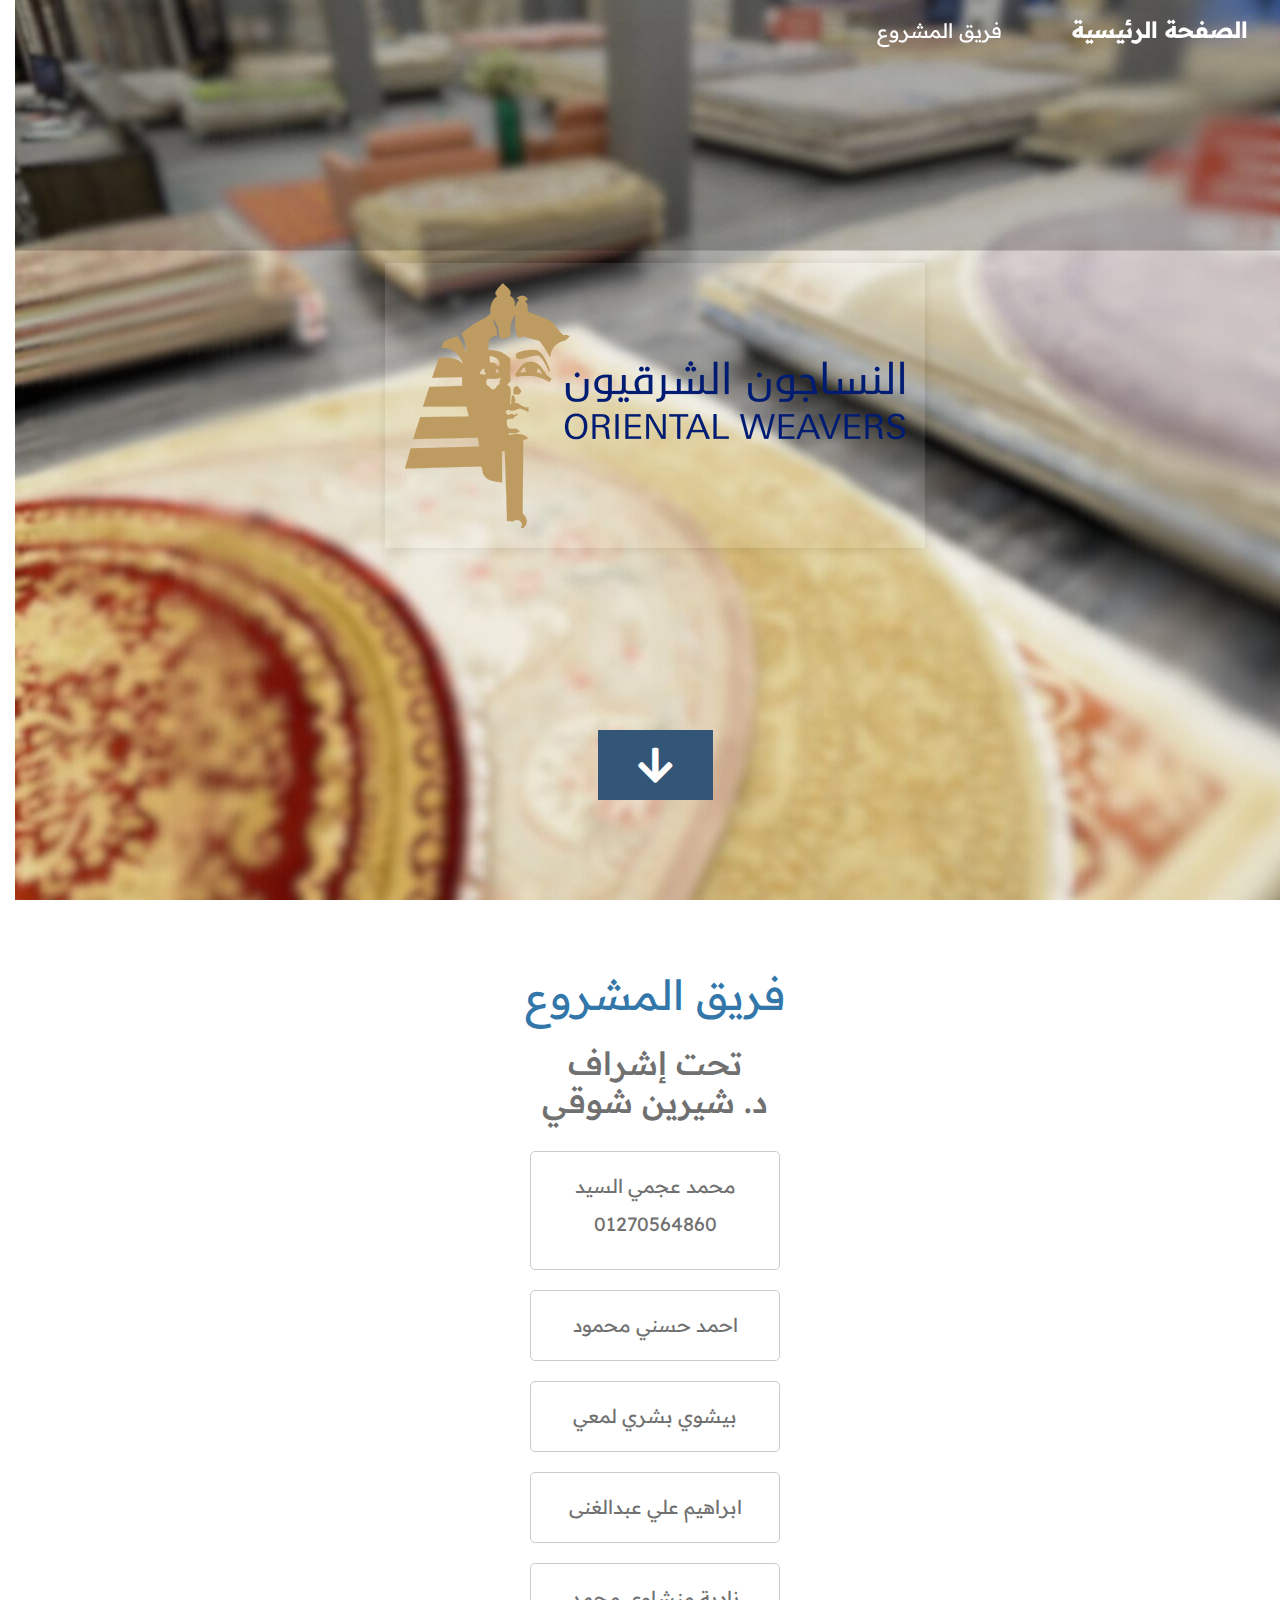
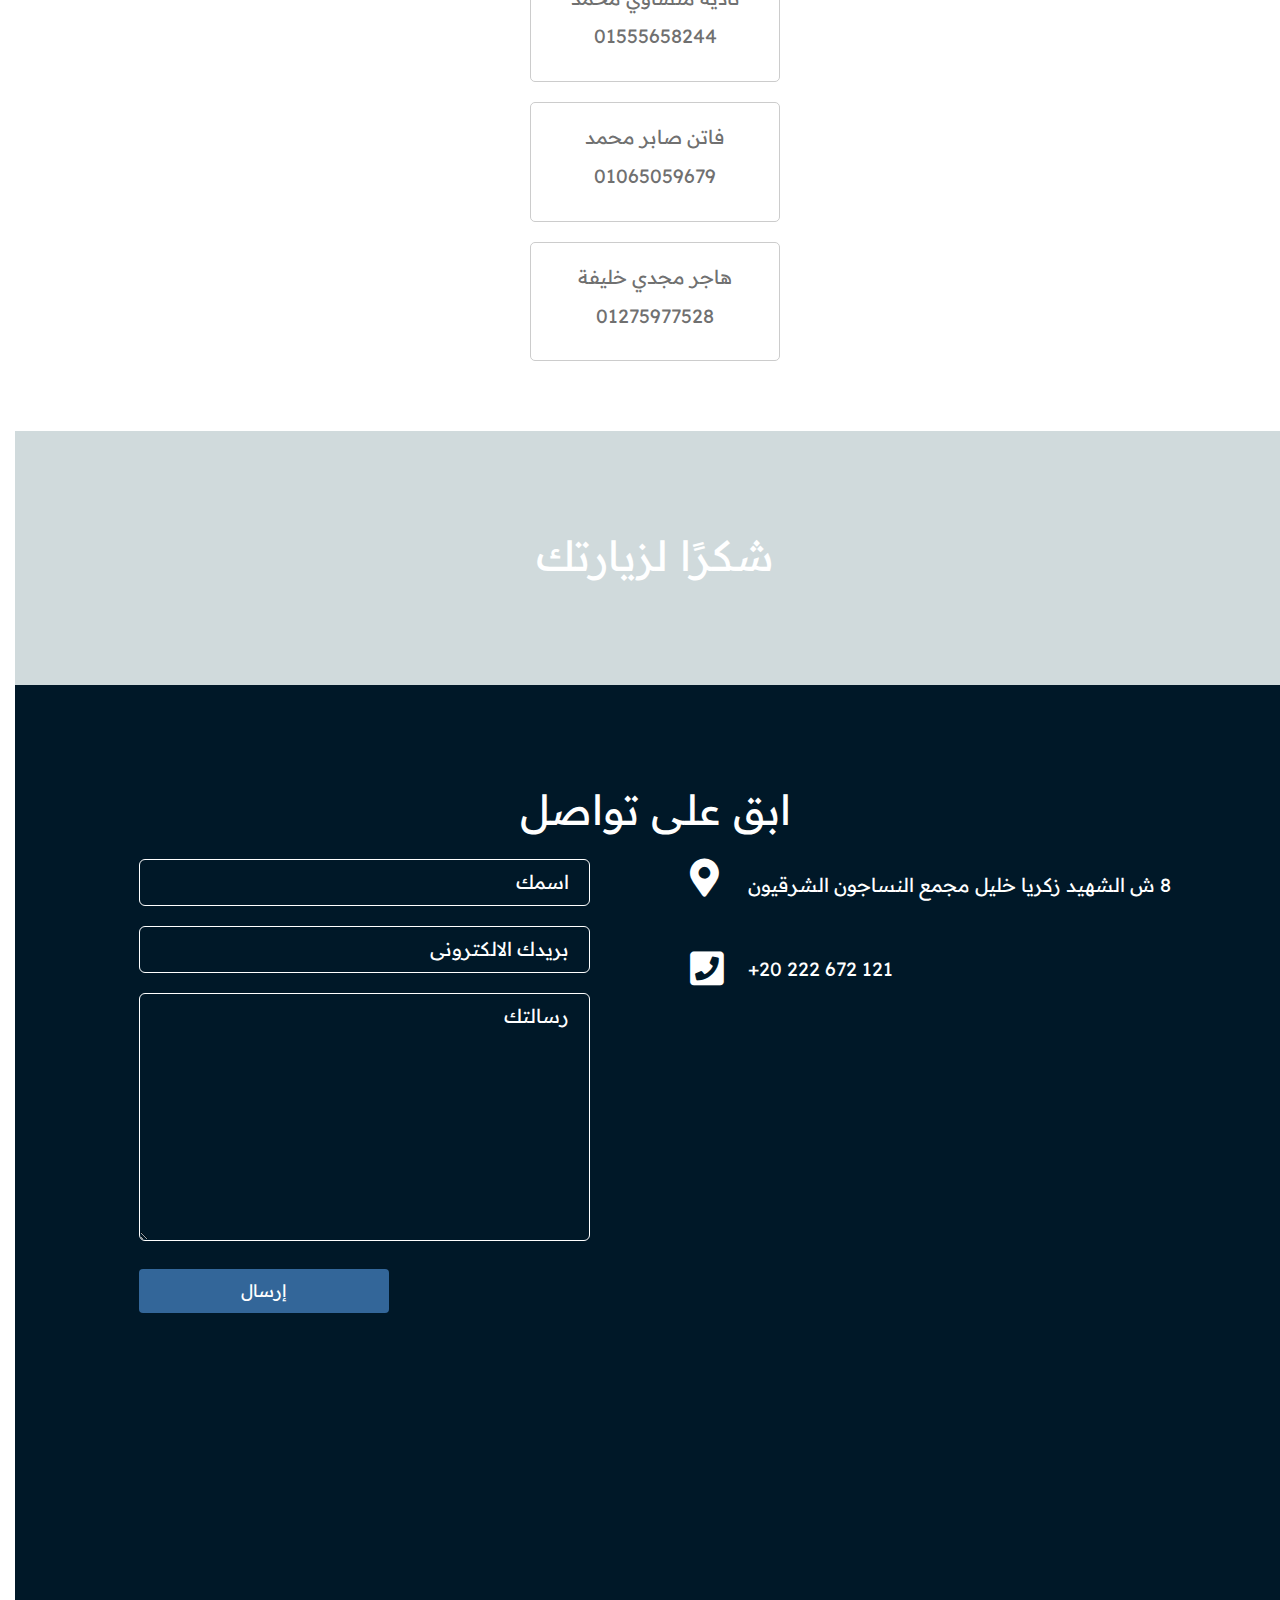
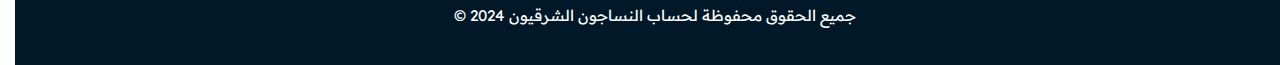
<file: team.html>
<!DOCTYPE html>
<html lang="ar" dir="rtl">

<head>
  <meta charset="UTF-8" />
  <meta name="viewport" content="width=device-width, initial-scale=1.0" />
  <meta http-equiv="X-UA-Compatible" content="ie=edge" />
  <title>النساجون الشرقيون</title>

  <link rel="stylesheet" href="fontawesome-5.5/css/all.min.css" />
  <link rel="stylesheet" href="slick/slick.css">
  <link rel="stylesheet" href="slick/slick-theme.css">
  <link rel="stylesheet" href="magnific-popup/magnific-popup.css">
  <link rel="stylesheet" href="css/bootstrap.min.css" />
  <link rel="stylesheet"
    href="https://fonts.googleapis.com/css2?family=Material+Symbols+Outlined:opsz,wght,FILL,GRAD@24,400,0,0" />
  <link href="https://fonts.googleapis.com/css2?family=Readex+Pro:wght@160..700&display=swap" rel="stylesheet">

  <link rel="stylesheet" href="css/other.css" />
  <link rel="stylesheet" href="./css/main.css">
  <link rel="stylesheet" href="./css/team.css">

  <link rel="icon" type="image/png" href="./img//fav-icon.png">
</head>

<body>
  <!-- Hero section -->
  <section id="infinite" class="text-white tm-font-big tm-parallax">
    <!-- Navigation -->
    <nav class="navbar navbar-expand-md tm-navbar" id="tmNav">
      <div class="container">
        <div class="tm-next">
          <a href="./index.html" class="navbar-brand">الصفحة الرئيسية</a>
        </div>

        <button class="navbar-toggler" type="button" data-toggle="collapse" data-target="#navbarSupportedContent"
          aria-controls="navbarSupportedContent" aria-expanded="false" aria-label="Toggle navigation">
          <i class="fas fa-bars navbar-toggler-icon"></i>
        </button>
        <div class="collapse navbar-collapse" id="navbarSupportedContent">
          <ul class="navbar-nav ml-auto">
            <li class="nav-item">
              <a class="nav-link tm-nav-link" href="#team">فريق المشروع</a>
            </li>
          </ul>
        </div>
      </div>
    </nav>

    <div class="text-center tm-hero-text-container">
      <div class="tm-hero-text-container-inner">
        <img src="./img/logo.png" alt="El-Nsagoon Logo" class="logo">
      </div>
    </div>

    <div class="tm-next tm-intro-next">
      <a href="#team" class="text-center tm-down-arrow-link">
        <i class="fas fa-2x fa-arrow-down tm-down-arrow"></i>
      </a>
    </div>
  </section>

  <section id="team" class="arabic">
    <div class="row tm-content-box"><!-- first row -->
      <div class="col-lg-12 col-xl-12">
        <div class="tm-intro-text-container" style="text-align: center; padding-top: 50px;">
          <h3 class="tm-text-primary mb-4 tm-section-title">فريق المشروع</h3>
          <h2>تحت إشراف <br> د. شيرين شوقي</h2>

          <div class="flex-container">
            <div>
              محمد عجمي السيد
              <div>
                01270564860
              </div>
            </div>
            <div>
              احمد حسني محمود
            </div>
            <div>
              بيشوي بشري لمعي
            </div>
            <div>
              ابراهيم علي عبدالغنى 
            </div>
            <div>
              نادية منشاوي محمد
              <div>
                01555658244
              </div>
            </div>
            <div>
              فاتن صابر محمد
              <div>
                01065059679
              </div>
            </div>
            <div>
              هاجر مجدي خليفة
              <div>
                01275977528
              </div>
            </div>
          </div>
        </div>
      </div>

    </div><!-- first row -->
  </section>

  <section id="numbers" class="tm-section-pad-top tm-parallax-2" dir="ltr">
    <div class="container tm-testimonials-content">
      <div class="row">
        <div class="col-lg-12 tm-content-box">
          <h2 class="text-white text-center mb-4 tm-section-title">شكرًا لزيارتك</h2>
        </div>
      </div>
    </div>
    <div class="tm-bg-overlay"></div>
  </section>


  <!-- Contact -->
  <section id="contact" class="tm-section-pad-top tm-parallax-2" dir="ltr">

    <div class="container tm-container-contact">

      <div class="row">

        <div class="text-center col-12">
          <h2 class="tm-section-title mb-4">ابق على تواصل</h2>
        </div>

        <div class="col-sm-12 col-md-6">
          <form action="" method="get" dir="rtl">
            <input id="name" name="name" type="text" placeholder="اسمك" class="tm-input" required />
            <input id="email" name="email" type="email" placeholder="بريدك الالكتروني" class="tm-input" required />
            <textarea id="message" name="message" rows="8" placeholder="رسالتك" class="tm-input" required></textarea>
            <button type="submit" class="btn tm-btn-submit">إرسال</button>
          </form>
        </div>

        <div class="col-sm-12 col-md-6">

          <div class="contact-item">
            <span>
              <i class="fas fa-2x fa-map-marker-alt mr-4"></i>
              <span class="mb-0" style="text-align: right;" dir="rtl">8 ش الشهيد زكريا خليل مجمع النساجون الشرقيون
              </span>
            </span>
          </div>

          <div class="contact-item">
            <a rel="nofollow" href="tel:20222672121" class="item-link">
              <i class="fas fa-2x fa-phone-square mr-4"></i>
              <span class="mb-0"> +20 222 672 121</span>
            </a>
          </div>

          <div class="contact-item">&nbsp;</div>

        </div>


      </div><!-- row ending -->

    </div>

    <footer class="text-center small tm-footer">
      <p class="mb-0">
        &copy; 2024 جميع الحقوق محفوظة لحساب النساجون الشرقيون
      </p>
    </footer>

  </section>

  <script src="js/jquery-1.9.1.min.js"></script>
  <script src="slick/slick.min.js"></script>
  <script src="magnific-popup/jquery.magnific-popup.min.js"></script>
  <script src="js/easing.min.js"></script>
  <script src="js/jquery.singlePageNav.min.js"></script>
  <script src="js/bootstrap.min.js"></script>
  <script src="./js/utility.js"></script>
</body>

</html>
</file>
<file: css/other.css>
@import url("https://fonts.googleapis.com/css?family=Raleway:100,300,400,500,700,900");

body {
  font-family: "Raleway", sans-serif;
  font-size: 1.2em;
  color: #707070;
  margin: 0;
  padding: 0;
  overflow-x: hidden;
}
a {
  transition: all 0.3s ease;
  color: #38b;
}

a:hover,
a:focus {
  text-decoration: none;
  color: #d40;
}

a:focus {
  outline: none;
}

.btn {
  padding: 8px 32px;
}

.btn:hover {
  background-color: #ced4da;
}

blockquote {
  font-size: 0.86em;
  line-height: 1.8em;
}

.tm-section-pad-top {
  padding-top: 80px;
  padding-bottom: 40px;
}

.tm-content-box {
  padding-top: 20px;
  padding-bottom: 40px;
}

.tm-text-primary {
  color: #37a;
}

.tm-font-big {
  font-size: 1.25rem;
}

.tm-btn-primary {
  color: white;
  background-color: #369;
  padding: 14px 30px;
}

.tm-btn-primary:hover,
.tm-btn-primary:focus {
  color: white;
  background-color: #38b;
}

/* Navbar */

.tm-navbar {
  position: fixed;
  width: 100%;
  z-index: 1000;
  background-color: transparent;
  transition: all 0.3s ease;
}

.tm-navbar.scroll {
  background-color: white;
  border-bottom: 1px solid #e9ecef;
}

.navbar-brand {
  color: white;
  font-size: 1.4rem;
  font-weight: bold;
}

.navbar-brand:hover,
.tm-navbar.scroll .navbar-brand:hover {
  color: #38b;
}

.tm-navbar.scroll .navbar-brand {
  color: #369;
}

.nav-item {
  list-style: none;
}

.tm-nav-link {
  color: white;
}

.tm-navbar.scroll .tm-nav-link {
  color: #369;
}

.tm-navbar.scroll .tm-nav-link:hover,
.tm-navbar.scroll .tm-nav-link.current,
.tm-nav-link:hover {
  color: #fff;
  background-color: #369;
}

.navbar-toggler {
  border: 1px solid white;
  padding-left: 10px;
  padding-right: 10px;
}

.navbar-toggler-icon {
  color: white;
  padding-top: 6px;
}

.tm-navbar.scroll .navbar-toggler {
  border: 1px solid #707070;
}

.tm-navbar.scroll .navbar-toggler-icon {
  color: #707070;
}

/* Hero */

#infinite {
  background-color: #222;
  background-image: url(../img/nsagoon-01.jpg);
  background-repeat: no-repeat;
  height: 100vh;
  min-height: 375px;
  position: relative;
}

@media (min-height: 600px) and (min-width: 1920px) {
  #infinite {
    background-size: cover;
  }
}

@media (min-height: 830px) {
  #infinite {
    background-position: center -210px;
  }
}

@media (min-height: 680px) and (max-height: 829px) {
  #infinite {
    background-position: center -300px;
  }
}

@media (min-height: 500px) and (max-height: 679px) {
  #infinite {
    background-position: center -400px;
  }
}

@media (max-height: 499px) {
  #infinite {
    background-position: center -450px;
  }
}

.tm-hero-text-container {
  width: 100%;
  height: 100%;
  display: flex;
  flex-flow: column;
  justify-content: center;
}

.tm-hero-text-container-inner {
  margin-top: -90px;
}

.tm-hero-title {
  font-size: 3.5rem;
  text-shadow: 2px 2px 2px #333;
}

.tm-hero-subtitle {
  text-shadow: 2px 2px 2px #333;
}

.tm-intro-next {
  position: absolute;
  bottom: 100px;
  left: 0;
  right: 0;
}

@media (max-height: 480px) {
  .tm-hero-text-container-inner {
    margin-top: -40px;
  }

  .tm-intro-next {
    bottom: 20px;
  }
}

.tm-down-arrow-link {
  display: block;
  margin-top: 18%;
}

.tm-down-arrow {
  color: #fff;
  cursor: pointer;
  background: #357;
  padding: 15px 40px;
  transition: all 0.3s ease;
}

.tm-down-arrow:hover,
.tm-down-arrow:focus {
  color: #fff;
  background: #37a;
  padding: 20px 50px;
}

/* Introduction */

#introduction {
  padding-bottom: 100px;
}

.tm-section-title {
  font-size: 2.6rem;
  font-weight: normal;
}

.tm-intro-text {
  font-size: 1.2rem;
}

.tm-icon {
  display: block;
  color: #37a;
}

.tm-continue {
  padding: 20px 0 30px 0;
}

/* Testimonials */
#numbers {
  color: white;
  background-image: url(../img/infinite-loop-02.jpg);
  background-size: cover;
  background-repeat: no-repeat;
  background-size: 100%;
  position: relative;
}

@media (max-width: 991px) {
  #numbers {
    background-image: url(../img/infinite-loop-02-mobile.jpg);
  }
}

.tm-testimonials-content {
  position: relative;
  z-index: 100;
}

.tm-bg-overlay {
  width: 100%;
  height: 100%;
  background: rgba(20, 70, 80, 0.2);
  position: absolute;
  top: 0;
  left: 0;
  right: 0;
  bottom: 0;
  z-index: 0;
}

.tm-testimonials-carousel {
  max-width: 1050px;
  margin: 0 auto;
}

.tm-testimonial-item {
  max-width: 290px;
  margin-left: 35px;
  margin-right: 35px;
}

.tm-testimonial-item img {
  border-radius: 50%;
  margin-bottom: 35px;
}

.tm-testimonial-item figcaption {
  text-align: right;
  font-style: italic;
  font-size: 1.1rem;
}

/* Work */

.tm-section-desc {
  max-width: 650px;
  width: 100%;
  font-size: 0.9rem;
}

.tm-gallery-container {
  padding-top: 70px;
  padding-bottom: 120px;
}

.tm-gallery-item {
  margin: 0 15px;
}

.slick-dots {
  bottom: -65px;
}

.slick-dots li {
  margin: 0 13px;
}

.slick-dots li button:hover:before,
.slick-dots li button:focus:before,
.slick-dots li.slick-active button:before {
  opacity: 1;
  color: #3ba0dd;
}

.tm-testimonials-carousel .slick-dots li button:before {
  color: white;
  opacity: 0.5;
}

.tm-testimonials-carousel .slick-dots li button:hover:before,
.tm-testimonials-carousel .slick-dots li button:focus:before,
.tm-testimonials-carousel .slick-dots li.slick-active button:before {
  color: white;
  opacity: 1;
}

.slick-dots li button:before {
  font-size: 18px;
}

/* Hover Effect */
/* Common style */
.grid figure {
  position: relative;
  float: left;
  overflow: hidden;
  background: #3085a3;
  text-align: center;
  cursor: pointer;
}

.grid figure img {
  position: relative;
  display: block;
  min-height: 100%;
  max-width: 100%;
  opacity: 0.8;
}

.grid figure figcaption {
  padding: 2em;
  color: #fff;
  text-transform: uppercase;
  font-size: 1.25em;
  -webkit-backface-visibility: hidden;
  backface-visibility: hidden;
}

.grid figure figcaption::before,
.grid figure figcaption::after {
  pointer-events: none;
}

.grid figure figcaption,
.grid figure figcaption > a {
  position: absolute;
  top: 0;
  left: 0;
  width: 100%;
  height: 100%;
}

/* Anchor will cover the whole item by default */
/* For some effects it will show as a button */
.grid figure figcaption > a {
  z-index: 1000;
  text-indent: 200%;
  white-space: nowrap;
  font-size: 0;
  opacity: 0;
}

.grid figure h2 {
  word-spacing: -0.15em;
  font-size: 0.9em;
  font-weight: 300;
}

.grid figure h2 span {
  font-weight: 600;
}

.grid figure h2,
.grid figure p {
  margin: 0;
}

.grid figure p {
  letter-spacing: 1px;
  font-size: 68.5%;
}

/*---------------*/
/***** Honey *****/
/*---------------*/

figure.effect-honey {
  background: #4a3753;
  max-width: 220px;
}

figure.effect-honey img {
  opacity: 1;
  -webkit-transition: opacity 0.35s;
  transition: opacity 0.35s;
}

figure.effect-honey:hover img {
  opacity: 0.4;
}

figure.effect-honey figcaption::before {
  position: absolute;
  bottom: 0;
  left: 0;
  width: 100%;
  height: 10px;
  background: #38c;
  content: "";
  -webkit-transform: translate3d(0, 10px, 0);
  transform: translate3d(0, 10px, 0);
}

figure.effect-honey h2 {
  position: absolute;
  bottom: 0;
  left: 0;
  padding: 1em 1.5em;
  width: 100%;
  text-align: left;
  -webkit-transform: translate3d(0, -30px, 0);
  transform: translate3d(0, -30px, 0);
}

figure.effect-honey h2 i {
  font-style: normal;
  opacity: 0;
  -webkit-transition: opacity 0.35s, -webkit-transform 0.35s;
  transition: opacity 0.35s, transform 0.35s;
  -webkit-transform: translate3d(0, -30px, 0);
  transform: translate3d(0, -30px, 0);
}

figure.effect-honey figcaption::before,
figure.effect-honey h2 {
  -webkit-transition: -webkit-transform 0.35s;
  transition: transform 0.35s;
}

figure.effect-honey:hover figcaption::before,
figure.effect-honey:hover h2,
figure.effect-honey:hover h2 i {
  opacity: 1;
  -webkit-transform: translate3d(0, 0, 0);
  transform: translate3d(0, 0, 0);
}

.tm-container-gallery {
  padding-top: 30px;
}

/* Contact */

#contact {
  color: white;
  background-color: #001828;
  background-image: url(../img/infinite-loop-03.jpg);
  background-position: center;
  background-repeat: no-repeat;
  min-height: 980px;
  position: relative;
  padding-bottom: 50px;
  padding-top: 100px;
}

.contact-item {
  margin-left: 20px;
  margin-bottom: 50px;
}

.item-link {
  display: flex;
  align-items: center;
}

.item-link i,
.item-link span {
  color: white;
  transition: all 0.3s ease;
}

.item-link:hover i,
.item-link:hover span {
  color: #3496d8;
}

.tm-input {
  margin: 0 0 20px 0;
  width: 90%;
  padding: 8px 20px;
  border-radius: 6px;
  border: 1px solid white;
  background: transparent;
  color: white;
}

.tm-btn-submit {
  font-size: 0.9em;
  color: #fff;
  background-color: #369;
  width: 50%;
  margin-bottom: 60px;
}

.tm-btn-submit:hover {
  color: #fff;
  background-color: #38b;
}

::placeholder {
  /* Chrome, Firefox, Opera, Safari 10.1+ */
  color: white;
  opacity: 1; /* Firefox */
}

:-ms-input-placeholder {
  /* Internet Explorer 10-11 */
  color: white;
}

::-ms-input-placeholder {
  /* Microsoft Edge */
  color: white;
}

.tm-footer {
  position: absolute;
  bottom: 35px;
  left: 0;
  right: 0;
  padding: 0 15px;
}

.tm-footer a {
  color: #fff;
}

.tm-footer a:hover {
  color: #9cf;
}

.tm-footer-link {
  color: white;
}

.tm-footer-link:hover,
.tm-footer-link:focus {
  color: #38b;
  text-decoration: none;
}

p {
  line-height: 1.9;
}

@media (min-width: 768px) {
  .tm-intro-text-container {
    padding-left: 0px;
  }

  .navbar-expand-md .navbar-nav .nav-link {
    padding-right: 30px;
    padding-left: 30px;
  }
}

@media (min-width: 1200px) {
  .container {
    max-width: 1275px;
  }

  .tm-container-gallery {
    max-width: 1290px;
  }

  .tm-container-contact {
    max-width: 1063px;
  }
}

@media (max-width: 991px) {
  .tm-intro-text-container {
    padding-left: 15px;
    padding-top: 30px;
    max-width: 600px;
    margin-left: auto;
    margin-right: auto;
  }

  .tm-intro-img {
    display: block;
    margin-left: auto;
    margin-right: auto;
  }

  .tm-btn-submit {
    margin-left: 0;
    margin-top: 20px;
  }
}

@media (max-width: 767px) {
  .navbar-nav {
    max-width: 200px;
    text-align: right;
  }

  .navbar-collapse {
    background-color: rgb(255, 255, 255);
    padding: 10px;
    border-radius: 3px;
  }

  .navbar-collapse .nav-link {
    color: #707070;
    padding-right: 20px;
  }
}

@media (max-width: 480px) {
  .tm-gallery-container {
    max-width: 220px;
    margin-left: auto;
    margin-right: auto;
  }

  .tm-gallery-container-2 {
    max-width: 350px;
  }

  .slick-dots li {
    margin: 0 8px;
  }

  .tm-gallery-item {
    margin: 0;
  }
}
</file>
<file: css/main.css>
@media (max-width: 700px) {
  .logo {
    width: 70vw;
  }
}
.logo {
  box-shadow: 0 0 10px rgba(0, 0, 0, 0.1);
  padding: 20px;
  background-color: rgba(255, 255, 255, 0.103);
}

.icon {
  margin: auto;
  display: block;
  fill: #37a;
  width: 70px;
  height: 70px;
}

.arabic {
  text-align: right;
}

body {
  font-family: "Readex Pro";
}
.carousel-text {
  text-align: center;
  margin-top: 50px;
}
</file>
<file: css/team.css>
.flex-container {
  display: flex;
  flex-direction: column;
  align-items: center;
  flex-wrap: wrap;
  justify-content: center;
  margin: 20px;
}

.flex-container > div {
  margin: 10px;
  padding: 20px;
  max-width: 300px;
  min-width: 250px;
  text-align: center;
  border: 1px solid #ccc;
  border-radius: 5px;
}

.flex-container > div > div {
  margin: 10px;
}
</file>
